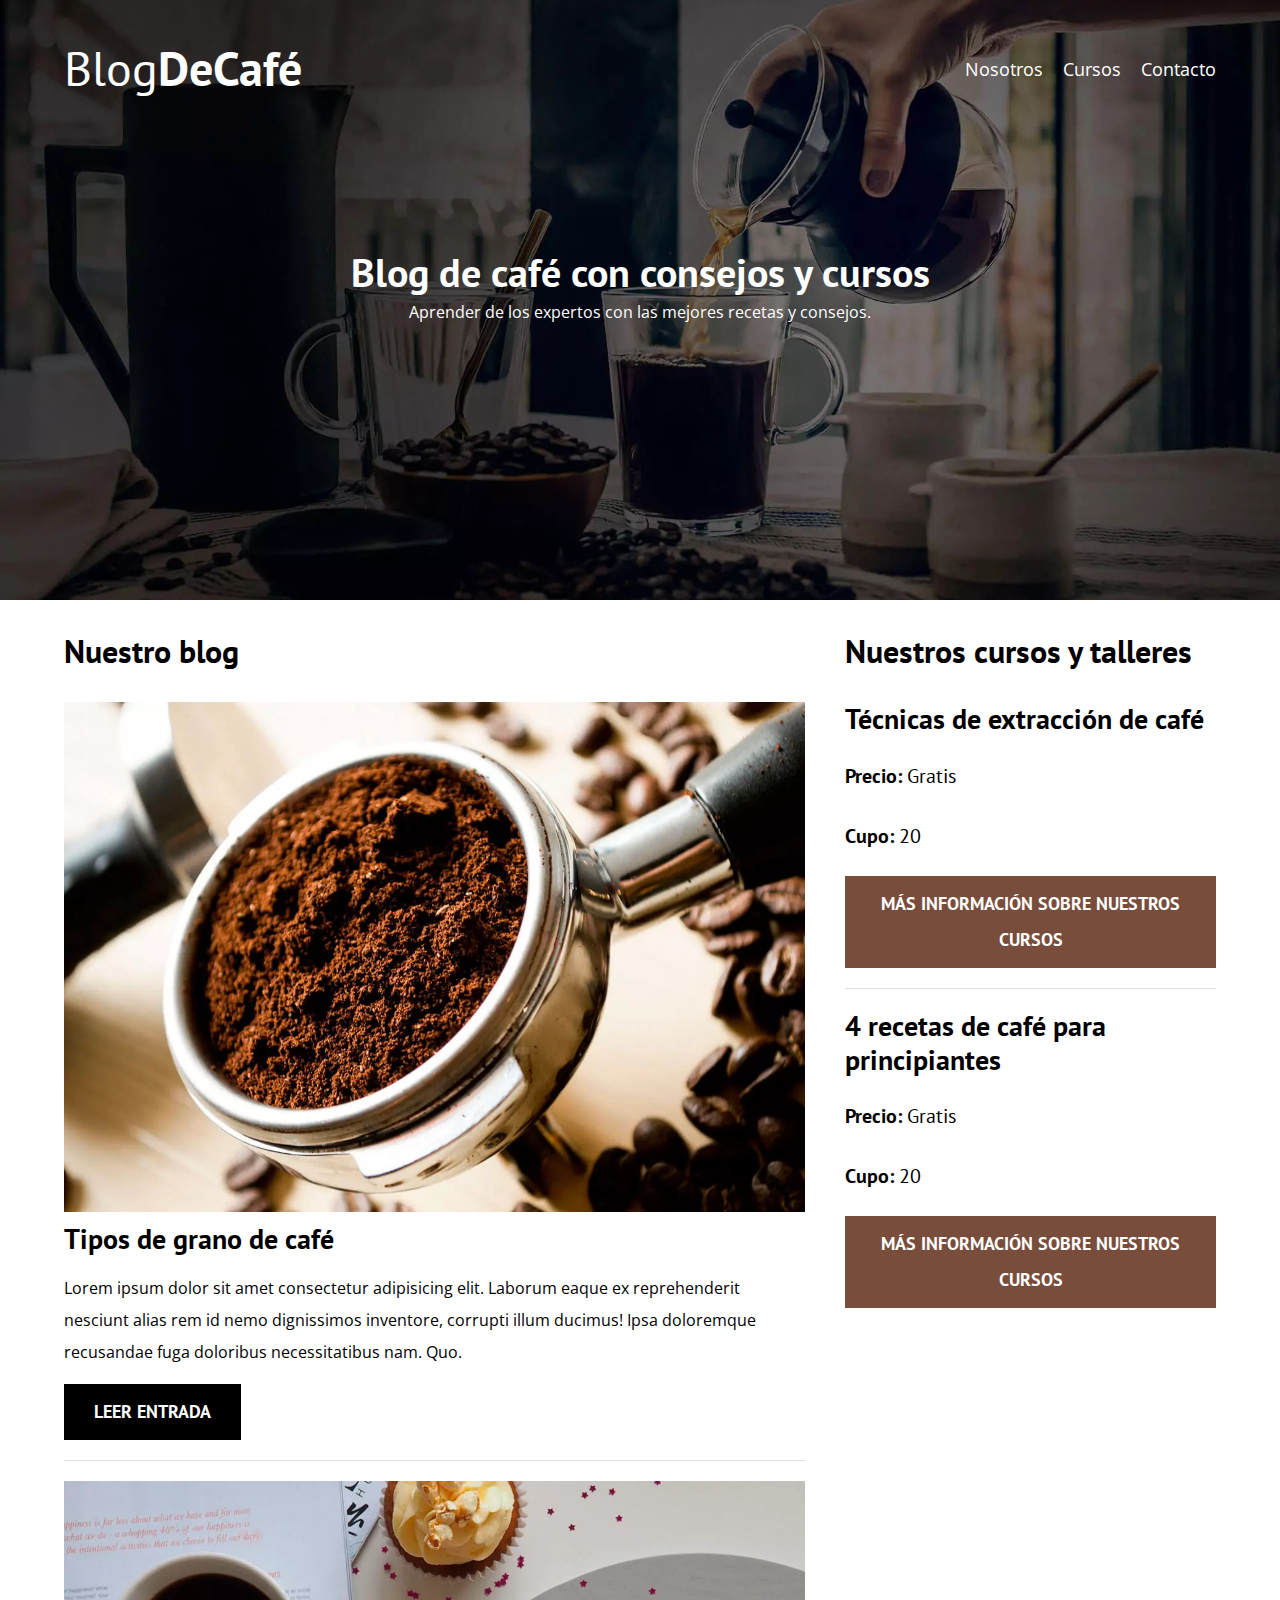
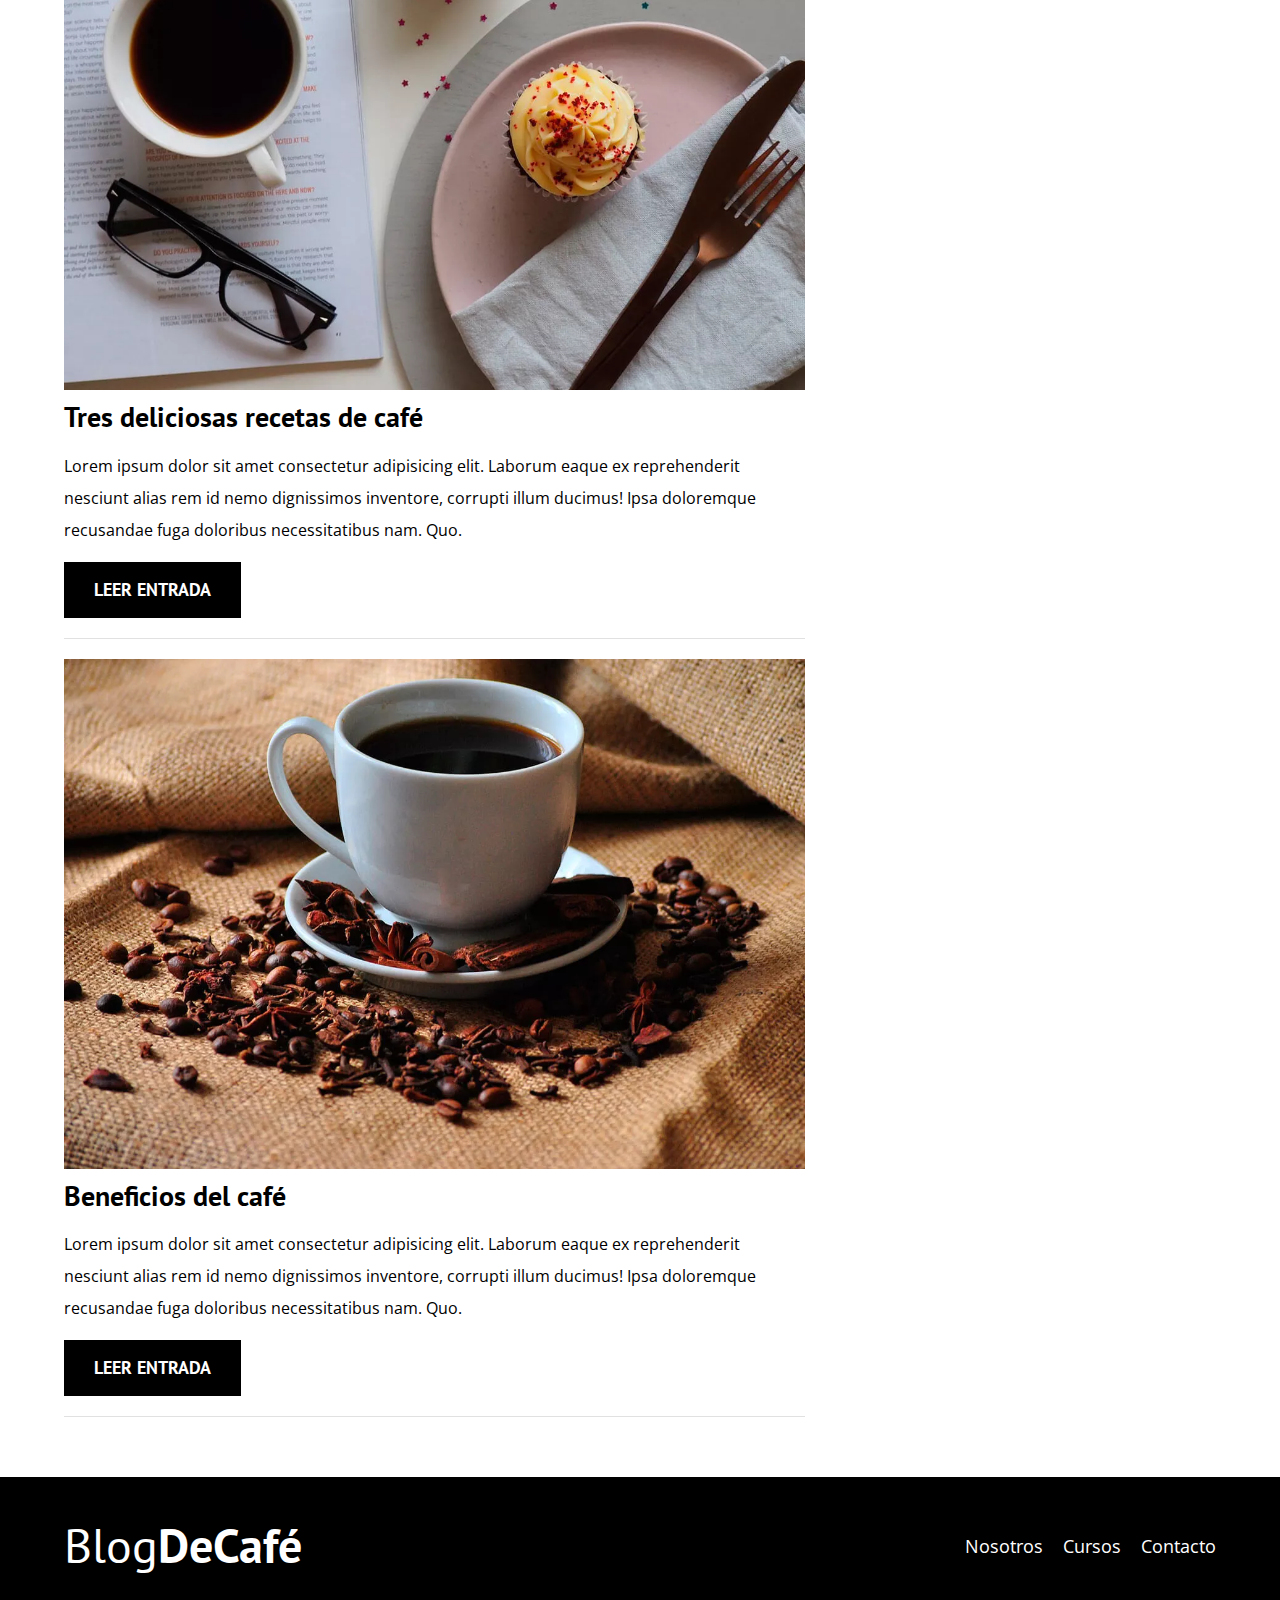
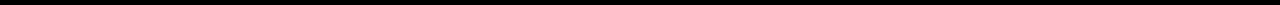
<file: index.html>
<!DOCTYPE html>
<html lang="es">

<head>
  <meta charset="UTF-8">
  <meta name="viewport" content="width=device-width, initial-scale=1.0">
  <meta name="description" content="página web de blog de café">
  <title>BLOG CAFÉ</title>
  <!-- ? prefetch: cargar la pagina que el usuario visitara mas enseguida. usando google analitic podemos darnos cuenta en a que pagina el usuario va mas rapido-->
  <link rel="prefetch" href="nosotros.html" as="document">

  <!--? preload: decirle al navegador que esos archivos deben cargar inmediatamente y el as significa que tipo de archivo es -->
  <link rel="preload" href="css/normalize.css" as="style">
  <link rel="stylesheet" href="css/normalize.css">

  <link rel="preload"
    href="https://fonts.googleapis.com/css2?family=Open+Sans:ital,wdth@0,75..100;1,75..100&family=PT+Sans:wght@400;700&display=swap"
    as="font" crossorigin="crossorigin">
  <link rel="preconnect" href="https://fonts.googleapis.com">
  <link rel="preconnect" href="https://fonts.gstatic.com" crossorigin>
  <link
    href="https://fonts.googleapis.com/css2?family=Open+Sans:ital,wdth@0,75..100;1,75..100&family=PT+Sans:wght@400;700&display=swap"
    rel="stylesheet">

  <link rel="preload" href="css/style.css" as="style">
  <link rel="stylesheet" href="css/style.css">



</head>

<body>
  <header class="header">
    <div class="contenedor">
      <div class="barra">
        <a href="index.html" class="logo">
          <h1 class="logo__nombre no-margin centrar-texto">Blog<span class="logo__bold">DeCafé</span></h1>
        </a>

        <nav class="navegacion">
          <a href="nosotros.html" class="navegacion__enlace">Nosotros</a>
          <a href="cursos.html" class="navegacion__enlace">Cursos</a>
          <a href="contacto.html" class="navegacion__enlace">Contacto</a>
        </nav>
      </div>
    </div>


    <div class="header__texto">
      <h2 class="no-margin">Blog de café con consejos y cursos</h2>
      <p class="no-margin">Aprender de los expertos con las mejores recetas y consejos.</p>
    </div>
  </header>

  <div class="contenedor contenido-principal">
    <main class="blog">
      <h3>Nuestro blog</h3>

      <article class="entrada">
        <div class="entrada__img">
          <!-- picture: permite agregar diferentes formatos en caso de que no soporte en caso de que no soporte alguno -->
          <picture>
            <source srcset="img/blog1.webp" type="image/webp" loading="lazy">
            <img loading="lazy" src="img/blog1.jpg" alt="imagen blog">
          </picture>

        </div>

        <div class="entrada__contenido">
          <h4 class="no-margin">Tipos de grano de café</h4>
          <p>Lorem ipsum dolor sit amet consectetur adipisicing elit. Laborum eaque ex reprehenderit nesciunt alias rem
            id nemo dignissimos inventore, corrupti illum ducimus! Ipsa doloremque recusandae fuga doloribus
            necessitatibus nam. Quo.</p>
          <a href="entrada.html" class="boton boton__primario">Leer entrada</a>
        </div>
      </article>

      <article class="entrada">
        <div class="entrada__img">
          <picture>
            <source srcset="img/blog2.webp" type="image/webp" loading="lazy">
            <img loading="lazy" src="img/blog2.jpg" alt="imagen blog">
          </picture>
        </div>

        <div class="entrada__contenido">
          <h4 class="no-margin">Tres deliciosas recetas de café</h4>
          <p>Lorem ipsum dolor sit amet consectetur adipisicing elit. Laborum eaque ex reprehenderit nesciunt alias rem
            id nemo dignissimos inventore, corrupti illum ducimus! Ipsa doloremque recusandae fuga doloribus
            necessitatibus nam. Quo.</p>
          <a href="entrada.html" class="boton boton__primario">Leer entrada</a>
        </div>
      </article>

      <article class="entrada">
        <div class="entrada__img">
          <picture>
            <source srcset="img/blog3.webp" type="image/webp" loading="lazy">
            <img loading="lazy" src="img/blog3.jpg" alt="imagen blog">
          </picture>
          <!-- usamos loading="lazy" para un mejor rendimiento y que las imagegenes se descarguen cuando ya lleguemos a ellas -->
        </div>

        <div class="entrada__contenido">
          <h4 class="no-margin">Beneficios del café</h4>
          <p>Lorem ipsum dolor sit amet consectetur adipisicing elit. Laborum eaque ex reprehenderit nesciunt alias rem
            id nemo dignissimos inventore, corrupti illum ducimus! Ipsa doloremque recusandae fuga doloribus
            necessitatibus nam. Quo.</p>
          <a href="entrada.html" class="boton boton__primario">Leer entrada</a>
        </div>
      </article>
    </main>
    <aside class="sidebar">
      <h3>Nuestros cursos y talleres</h3>

      <ul class="cursos no-padding">
        <li class="widget-curso">
          <h4 class="no-margin">Técnicas de extracción de café</h4>
          <p class="widget-curso__label">Precio:
            <span class="widget-curso__info">Gratis</span>
          </p>
          <p class="widget-curso__label">Cupo:
            <span class="widget-curso__info">20</span>
          </p>
          <a href="entrada.html" class="boton boton__secundario">Más información sobre nuestros cursos</a>
        </li>

        <li class="widget-curso">
          <h4 class="no-margin">4 recetas de café para principiantes</h4>
          <p class="widget-curso__label">Precio:
            <span class="widget-curso__info">Gratis</span>
          </p>
          <p class="widget-curso__label">Cupo:
            <span class="widget-curso__info">20</span>
          </p>
          <a href="entrada.html" class="boton boton__secundario">Más información sobre nuestros cursos</a>
        </li>
      </ul>
    </aside>
  </div>

  <footer class="footer">
    <div class="contenedor">
      <div class="barra">
        <a href="index.html" class="logo">
          <h1 class="logo__nombre no-margin centrar-texto">Blog<span class="logo__bold">DeCafé</span></h1>
        </a>

        <nav class="navegacion">
          <a href="nosotros.html" class="navegacion__enlace">Nosotros</a>
          <a href="cursos.html" class="navegacion__enlace">Cursos</a>
          <a href="contacto.html" class="navegacion__enlace">Contacto</a>
        </nav>
      </div>
    </div>
  </footer>

  <script src="js/modernizr.js"></script>
</body>

</html>
</file>
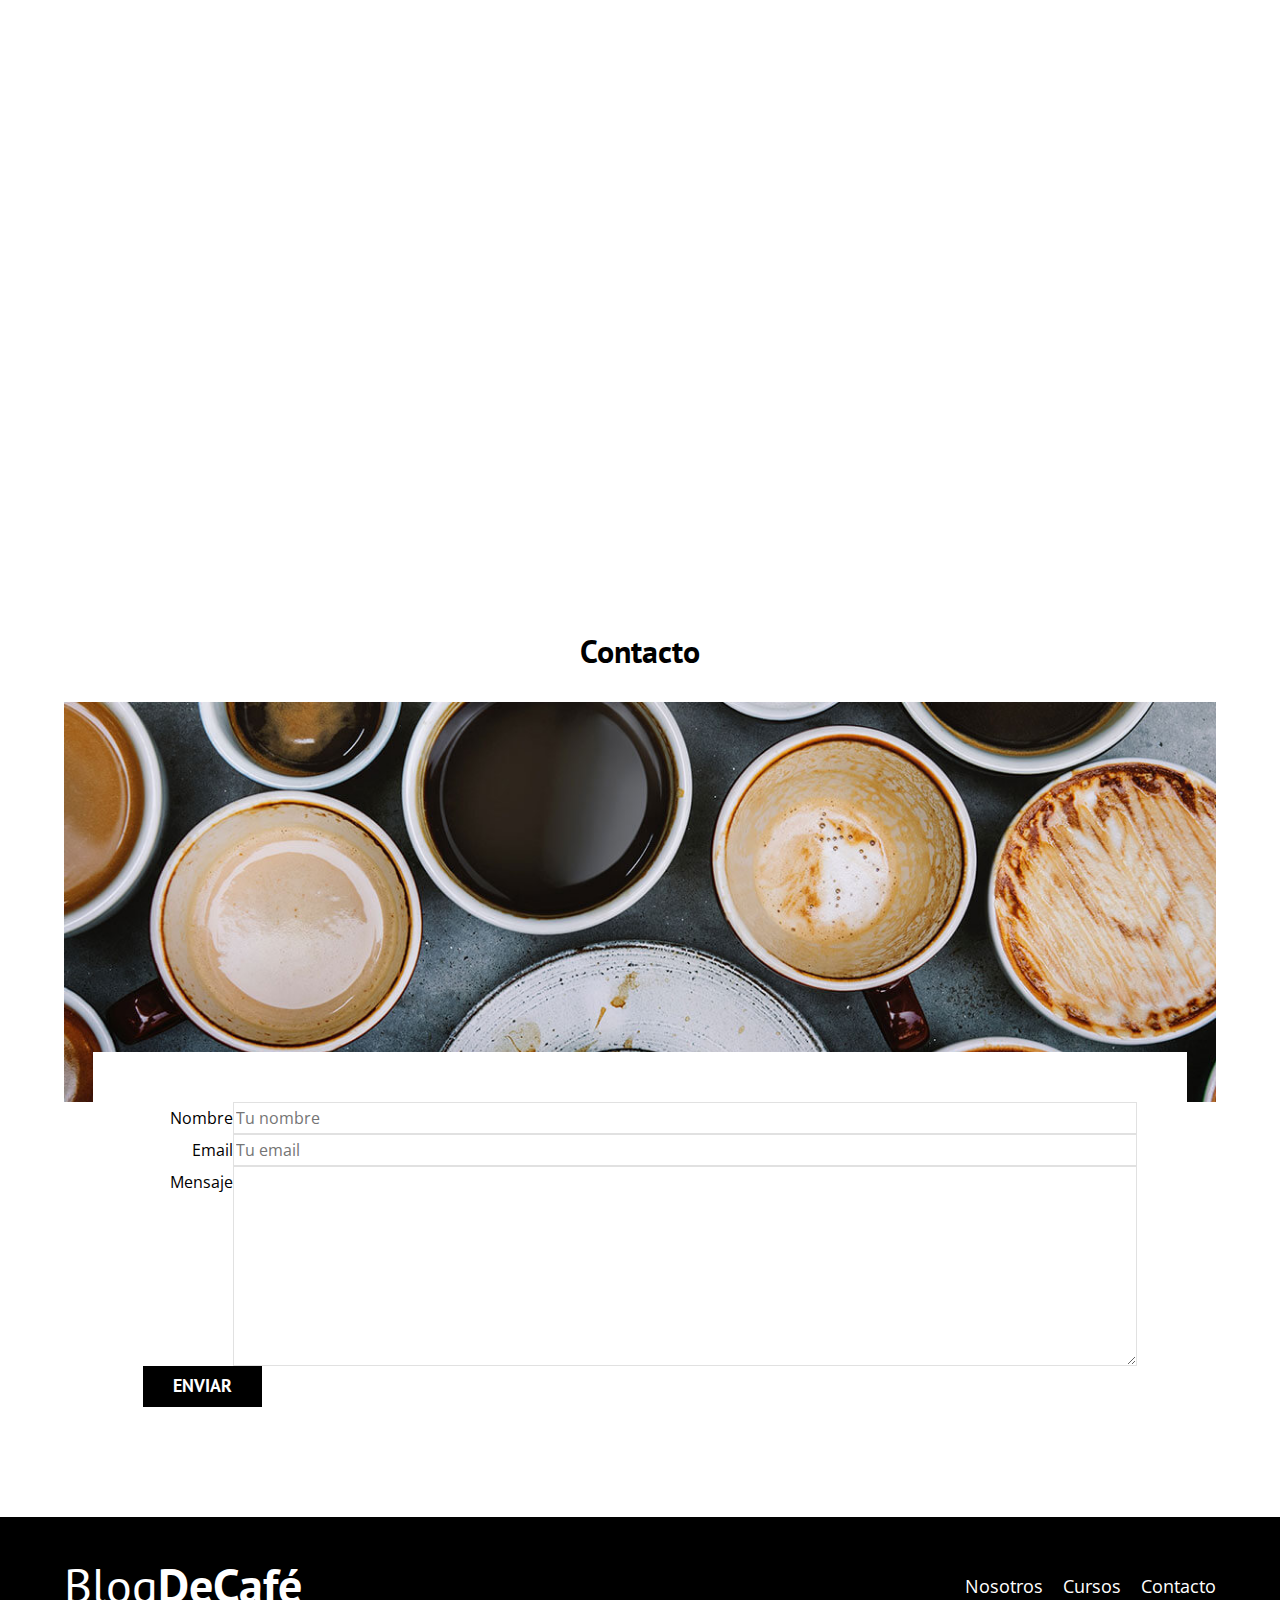
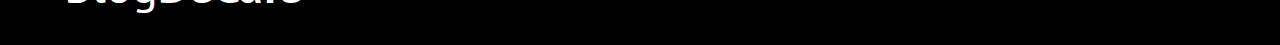
<file: contacto.html>
<!DOCTYPE html>
<html lang="es">

<head>
  <meta charset="UTF-8">
  <meta name="viewport" content="width=device-width, initial-scale=1.0">
  <title>BLOG CAFÉ</title>
  <link rel="stylesheet" href="css/normalize.css">
  <link rel="preconnect" href="https://fonts.googleapis.com">
  <link rel="preconnect" href="https://fonts.gstatic.com" crossorigin>
  <link
    href="https://fonts.googleapis.com/css2?family=Open+Sans:ital,wdth@0,75..100;1,75..100&family=PT+Sans:wght@400;700&display=swap"
    rel="stylesheet">
  <link rel="stylesheet" href="css/style.css">
</head>

<body>
  <header class="header">
    <div class="contenedor">
      <div class="barra">
        <a href="index.html" class="logo">
          <h1 class="logo__nombre no-margin centrar-texto">Blog<span class="logo__bold">DeCafé</span></h1>
        </a>

        <nav class="navegacion">
          <a href="nosotros.html" class="navegacion__enlace">Nosotros</a>
          <a href="cursos.html" class="navegacion__enlace">Cursos</a>
          <a href="contacto.html" class="navegacion__enlace">Contacto</a>
        </nav>
      </div>
    </div>


    <div class="header__texto">
      <h2 class="no-margin">Blog de café con consejos y cursos</h2>
      <p class="no-margin">Aprender de los expertos con las mejores recetas y consejos.</p>
    </div>
  </header>

  <div class="contenedor">
    <h3 class="centrar-texto">Contacto</h3>

    <div class="contacto-bg"></div>

    <form class="formulario">
      <div class="campo">
        <label for="nombre" class="campo__label">Nombre</label>
        <input type="text" placeholder="Tu nombre" id="nombre" class="campo__field">
      </div>

      <div class="campo">
        <label for="email" class="campo__label">Email</label>
        <input type="email" placeholder="Tu email" id="email" class="campo__field">
      </div>

      <div class="campo">
        <label for="mensaje" class="campo__label">Mensaje</label>
        <textarea name="" id="mensaje" cols="30" rows="10" class=" campo__field campo__field--textarea"></textarea>
      </div>

      <div class="campo">
        <input type="submit" value="Enviar" class="boton boton__primario">
      </div>
    </form>


  </div>

  <footer class="footer">
    <div class="contenedor">
      <div class="barra">
        <a href="index.html" class="logo">
          <h1 class="logo__nombre no-margin centrar-texto">Blog<span class="logo__bold">DeCafé</span></h1>
        </a>

        <nav class="navegacion">
          <a href="nosotros.html" class="navegacion__enlace">Nosotros</a>
          <a href="cursos.html" class="navegacion__enlace">Cursos</a>
          <a href="contacto.html" class="navegacion__enlace">Contacto</a>
        </nav>
      </div>
    </div>
  </footer>
</body>

</html>
</file>
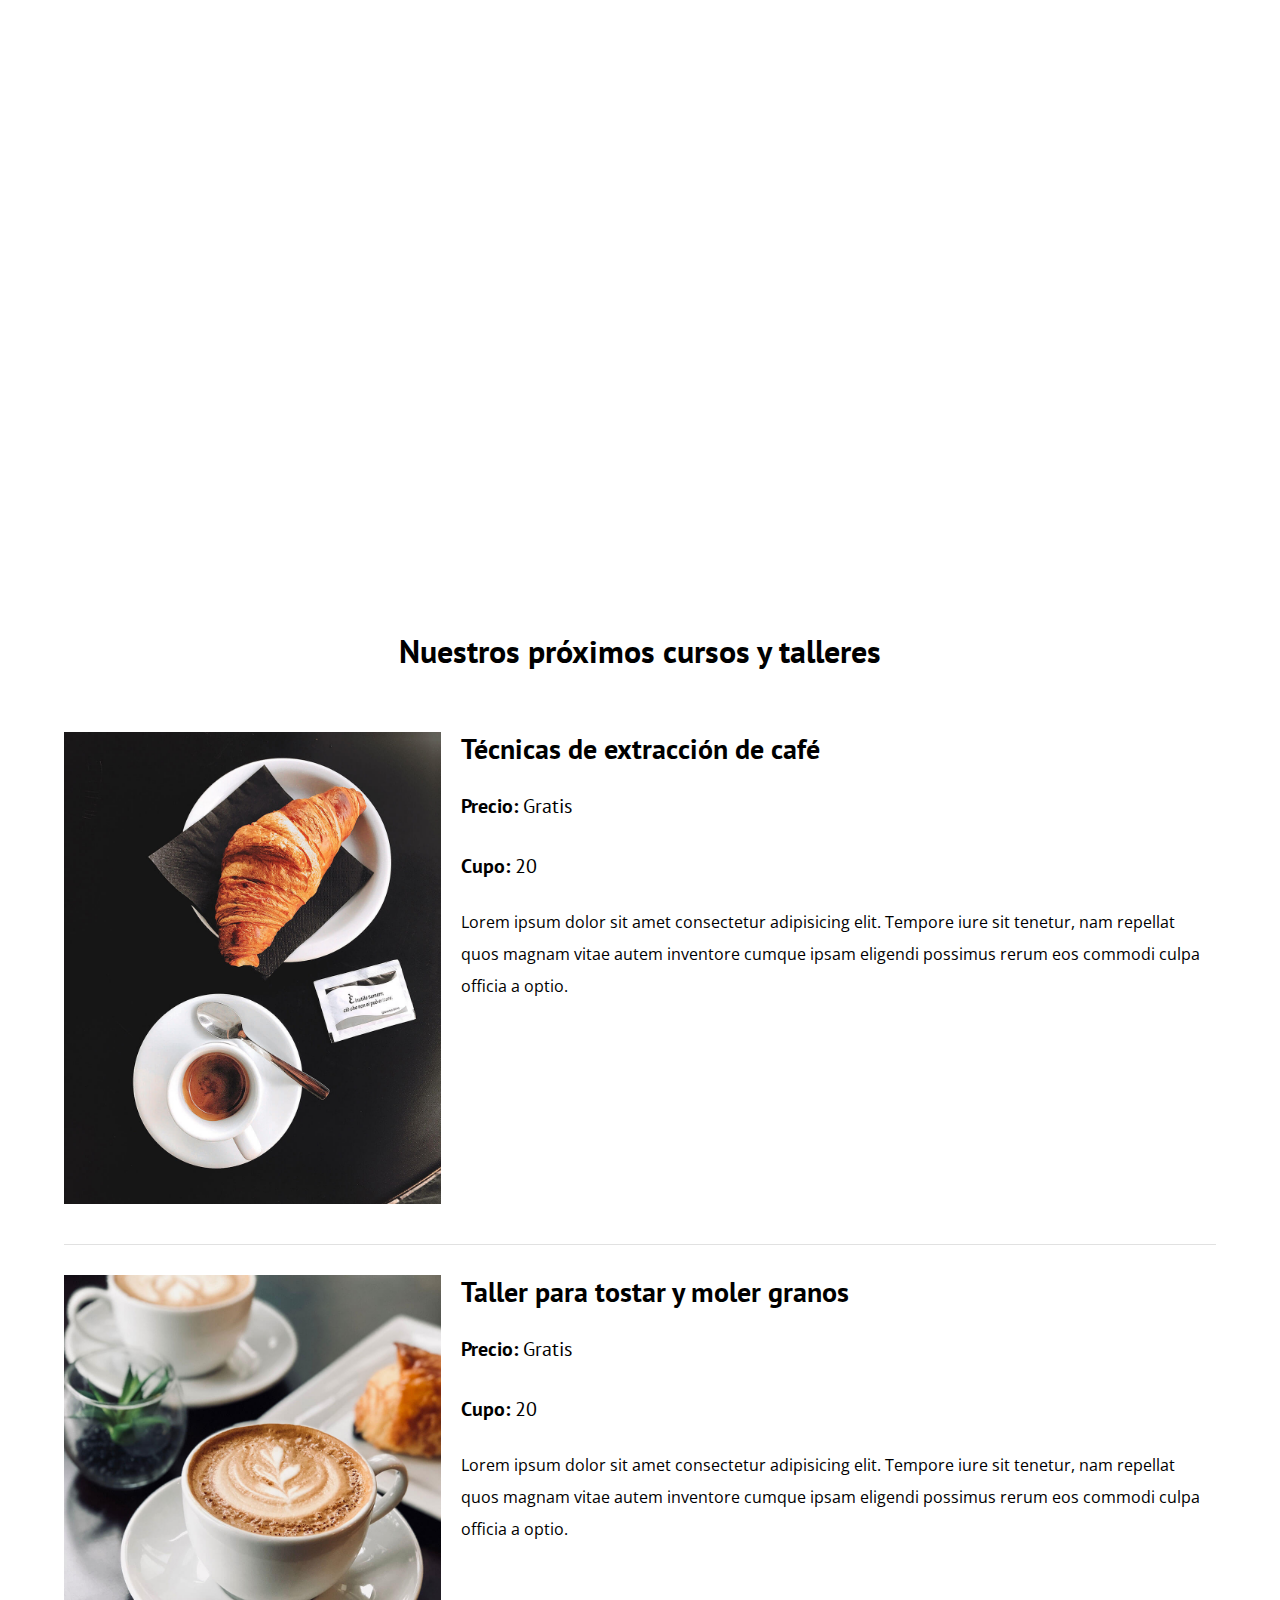
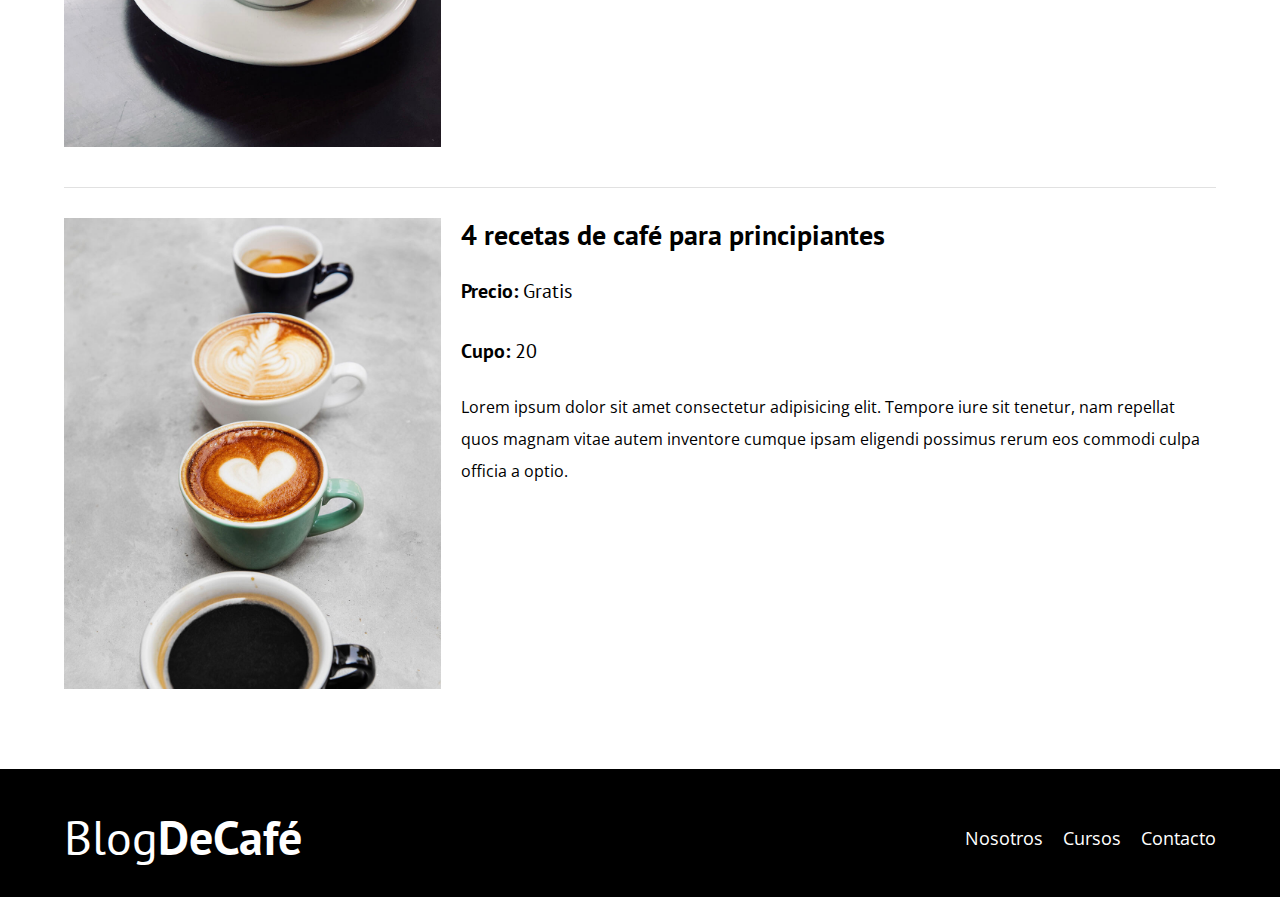
<file: cursos.html>
<!DOCTYPE html>
<html lang="es">

<head>
  <meta charset="UTF-8">
  <meta name="viewport" content="width=device-width, initial-scale=1.0">
  <title>BLOG CAFÉ</title>
  <link rel="stylesheet" href="css/normalize.css">
  <link rel="preconnect" href="https://fonts.googleapis.com">
  <link rel="preconnect" href="https://fonts.gstatic.com" crossorigin>
  <link
    href="https://fonts.googleapis.com/css2?family=Open+Sans:ital,wdth@0,75..100;1,75..100&family=PT+Sans:wght@400;700&display=swap"
    rel="stylesheet">
  <link rel="stylesheet" href="css/style.css">
</head>

<body>
  <header class="header">
    <div class="contenedor">
      <div class="barra">
        <a href="index.html" class="logo">
          <h1 class="logo__nombre no-margin centrar-texto">Blog<span class="logo__bold">DeCafé</span></h1>
        </a>

        <nav class="navegacion">
          <a href="nosotros.html" class="navegacion__enlace">Nosotros</a>
          <a href="cursos.html" class="navegacion__enlace">Cursos</a>
          <a href="contacto.html" class="navegacion__enlace">Contacto</a>
        </nav>
      </div>
    </div>


    <div class="header__texto">
      <h2 class="no-margin">Blog de café con consejos y cursos</h2>
      <p class="no-margin">Aprender de los expertos con las mejores recetas y consejos.</p>
    </div>
  </header>

  <div class="contenedor">
    <h3 class="centrar-texto">Nuestros próximos cursos y talleres</h3>

    <div class="curso">
      <div class="curso__imagen">
        <img src="img/curso1.jpg" alt="imagen de curso">
      </div>

      <div class="curso__informacion">
        <h4 class="no-margin">Técnicas de extracción de café</h4>
        <p class="curso__label">Precio:
          <span class="curso__info">Gratis</span>
        </p>
        <p class="curso__label">Cupo:
          <span class="curso__info">20</span>
        </p>
        <p class="curso__descripcion">
          Lorem ipsum dolor sit amet consectetur adipisicing elit. Tempore iure sit tenetur, nam repellat quos magnam
          vitae autem inventore cumque ipsam eligendi possimus rerum eos commodi culpa officia a optio.
        </p>
      </div>
    </div>

    <div class="curso">
      <div class="curso__imagen">
        <img src="img/curso2.jpg" alt="imagen de curso">
      </div>

      <div class="curso__informacion">
        <h4 class="no-margin">Taller para tostar y moler granos</h4>
        <p class="curso__label">Precio:
          <span class="curso__info">Gratis</span>
        </p>
        <p class="curso__label">Cupo:
          <span class="curso__info">20</span>
        </p>
        <p class="curso__descripcion">
          Lorem ipsum dolor sit amet consectetur adipisicing elit. Tempore iure sit tenetur, nam repellat quos magnam
          vitae autem inventore cumque ipsam eligendi possimus rerum eos commodi culpa officia a optio.
        </p>
      </div>
    </div>

    <div class="curso">
      <div class="curso__imagen">
        <img src="img/curso3.jpg" alt="imagen de curso">
      </div>

      <div class="curso__informacion">
        <h4 class="no-margin">4 recetas de café para principiantes</h4>
        <p class="curso__label">Precio:
          <span class="curso__info">Gratis</span>
        </p>
        <p class="curso__label">Cupo:
          <span class="curso__info">20</span>
        </p>
        <p class="curso__descripcion">
          Lorem ipsum dolor sit amet consectetur adipisicing elit. Tempore iure sit tenetur, nam repellat quos magnam
          vitae autem inventore cumque ipsam eligendi possimus rerum eos commodi culpa officia a optio.
        </p>
      </div>
    </div>


  </div>

  <footer class="footer">
    <div class="contenedor">
      <div class="barra">
        <a href="index.html" class="logo">
          <h1 class="logo__nombre no-margin centrar-texto">Blog<span class="logo__bold">DeCafé</span></h1>
        </a>

        <nav class="navegacion">
          <a href="nosotros.html" class="navegacion__enlace">Nosotros</a>
          <a href="cursos.html" class="navegacion__enlace">Cursos</a>
          <a href="contacto.html" class="navegacion__enlace">Contacto</a>
        </nav>
      </div>
    </div>
  </footer>
</body>

</html>
</file>
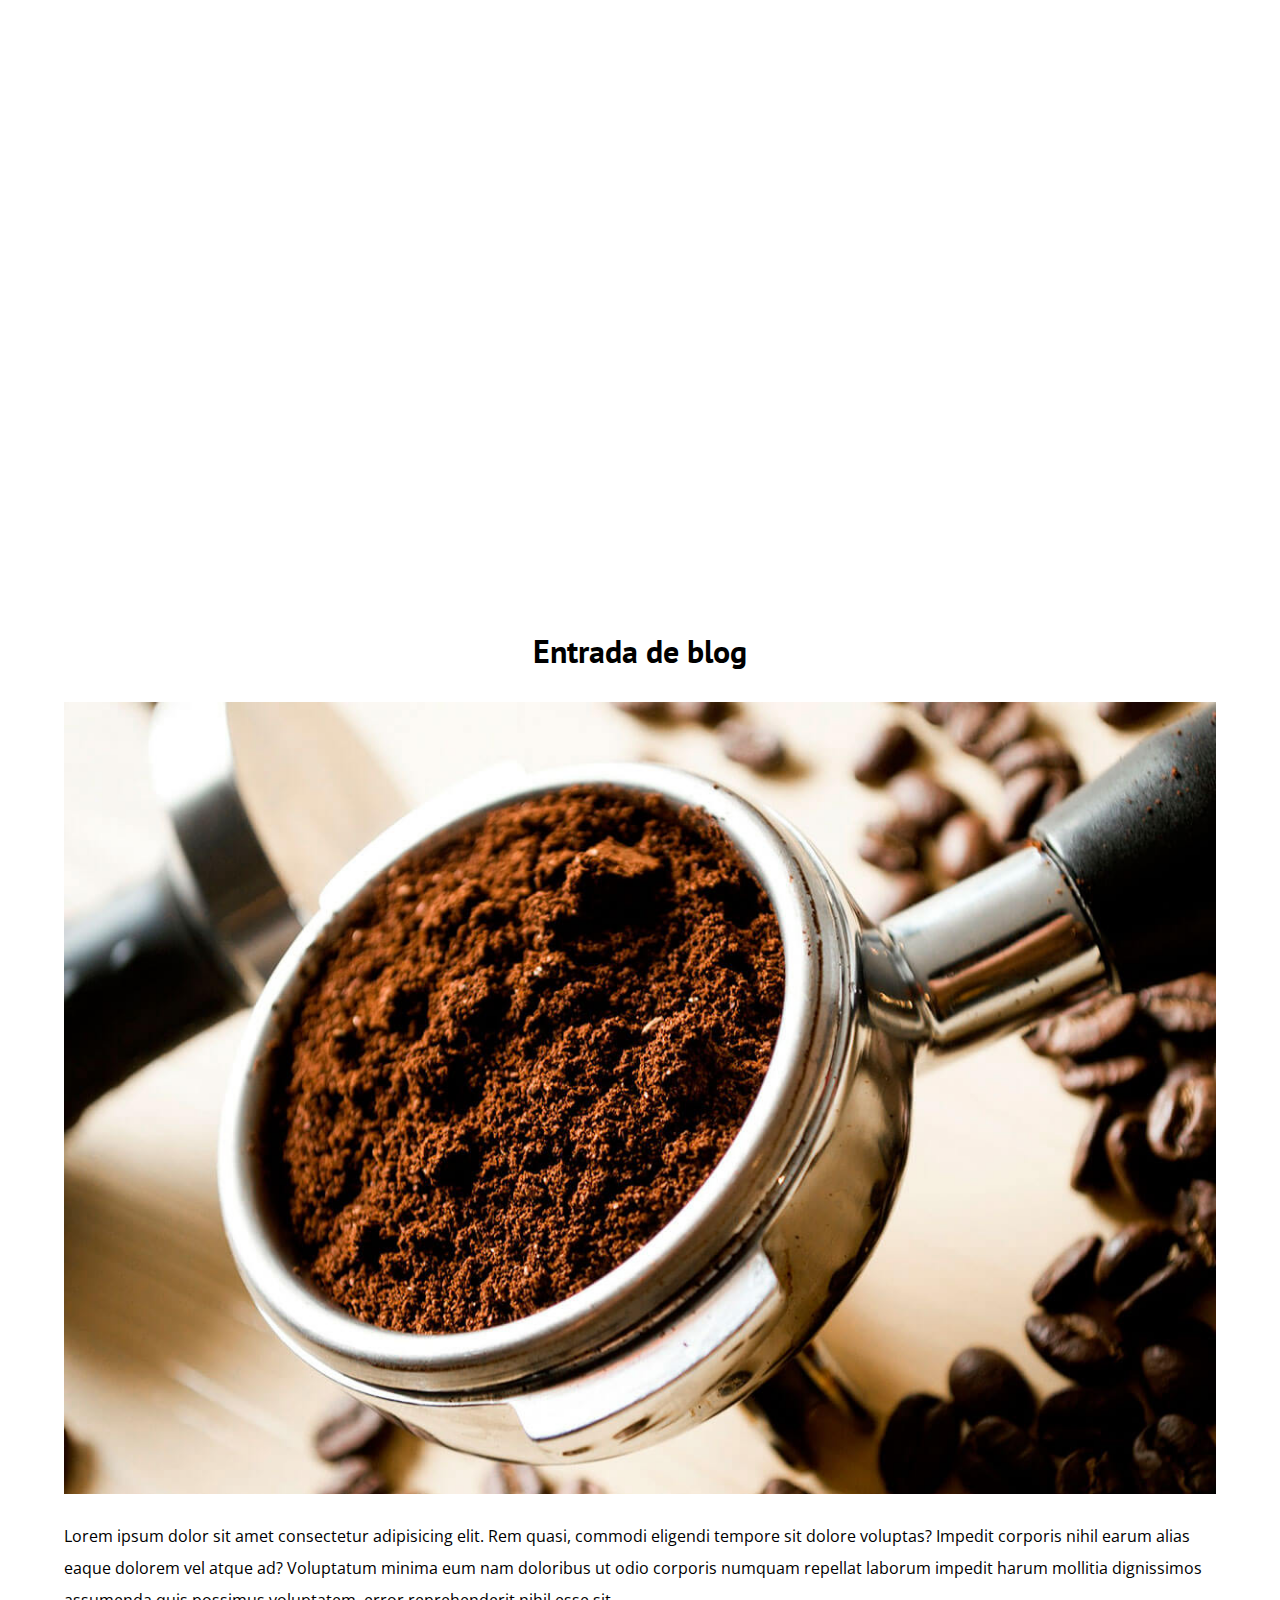
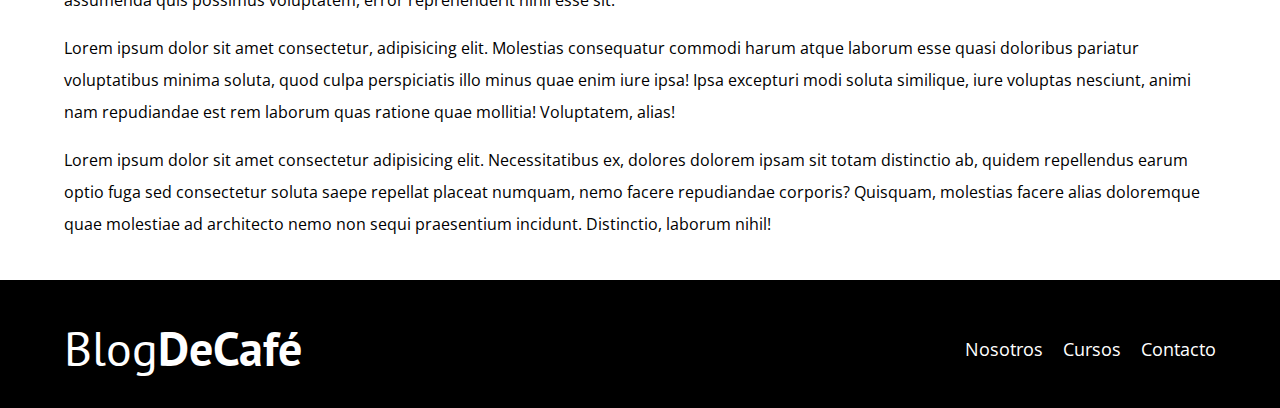
<file: entrada.html>
<!DOCTYPE html>
<html lang="es">

<head>
  <meta charset="UTF-8">
  <meta name="viewport" content="width=device-width, initial-scale=1.0">
  <title>BLOG CAFÉ</title>
  <link rel="stylesheet" href="css/normalize.css">
  <link rel="preconnect" href="https://fonts.googleapis.com">
  <link rel="preconnect" href="https://fonts.gstatic.com" crossorigin>
  <link
    href="https://fonts.googleapis.com/css2?family=Open+Sans:ital,wdth@0,75..100;1,75..100&family=PT+Sans:wght@400;700&display=swap"
    rel="stylesheet">
  <link rel="stylesheet" href="css/style.css">
</head>

<body>
  <header class="header">
    <div class="contenedor">
      <div class="barra">
        <a href="index.html" class="logo">
          <h1 class="logo__nombre no-margin centrar-texto">Blog<span class="logo__bold">DeCafé</span></h1>
        </a>

        <nav class="navegacion">
          <a href="nosotros.html" class="navegacion__enlace">Nosotros</a>
          <a href="cursos.html" class="navegacion__enlace">Cursos</a>
          <a href="contacto.html" class="navegacion__enlace">Contacto</a>
        </nav>
      </div>
    </div>


    <div class="header__texto">
      <h2 class="no-margin">Blog de café con consejos y cursos</h2>
      <p class="no-margin">Aprender de los expertos con las mejores recetas y consejos.</p>
    </div>
  </header>

  <div class="contenedor">
    <h3 class="centrar-texto">Entrada de blog</h3>

    <img src="img/blog1.jpg" alt="imagen blog 1">

    <p>Lorem ipsum dolor sit amet consectetur adipisicing elit. Rem quasi, commodi eligendi tempore sit dolore voluptas?
      Impedit corporis nihil earum alias eaque dolorem vel atque ad? Voluptatum minima eum nam doloribus ut odio
      corporis numquam repellat laborum impedit harum mollitia dignissimos assumenda quis possimus voluptatem, error
      reprehenderit nihil esse sit.</p>
    <p>Lorem ipsum dolor sit amet consectetur, adipisicing elit. Molestias consequatur commodi harum atque laborum esse
      quasi doloribus pariatur voluptatibus minima soluta, quod culpa perspiciatis illo minus quae enim iure ipsa! Ipsa
      excepturi modi soluta similique, iure voluptas nesciunt, animi nam repudiandae est rem laborum quas ratione quae
      mollitia! Voluptatem, alias!</p>
    <p>Lorem ipsum dolor sit amet consectetur adipisicing elit. Necessitatibus ex, dolores dolorem ipsam sit totam
      distinctio ab, quidem repellendus earum optio fuga sed consectetur soluta saepe repellat placeat numquam, nemo
      facere repudiandae corporis? Quisquam, molestias facere alias doloremque quae molestiae ad architecto nemo non
      sequi praesentium incidunt. Distinctio, laborum nihil!</p>


  </div>

  <footer class="footer">
    <div class="contenedor">
      <div class="barra">
        <a href="index.html" class="logo">
          <h1 class="logo__nombre no-margin centrar-texto">Blog<span class="logo__bold">DeCafé</span></h1>
        </a>

        <nav class="navegacion">
          <a href="nosotros.html" class="navegacion__enlace">Nosotros</a>
          <a href="cursos.html" class="navegacion__enlace">Cursos</a>
          <a href="contacto.html" class="navegacion__enlace">Contacto</a>
        </nav>
      </div>
    </div>
  </footer>
</body>

</html>
</file>
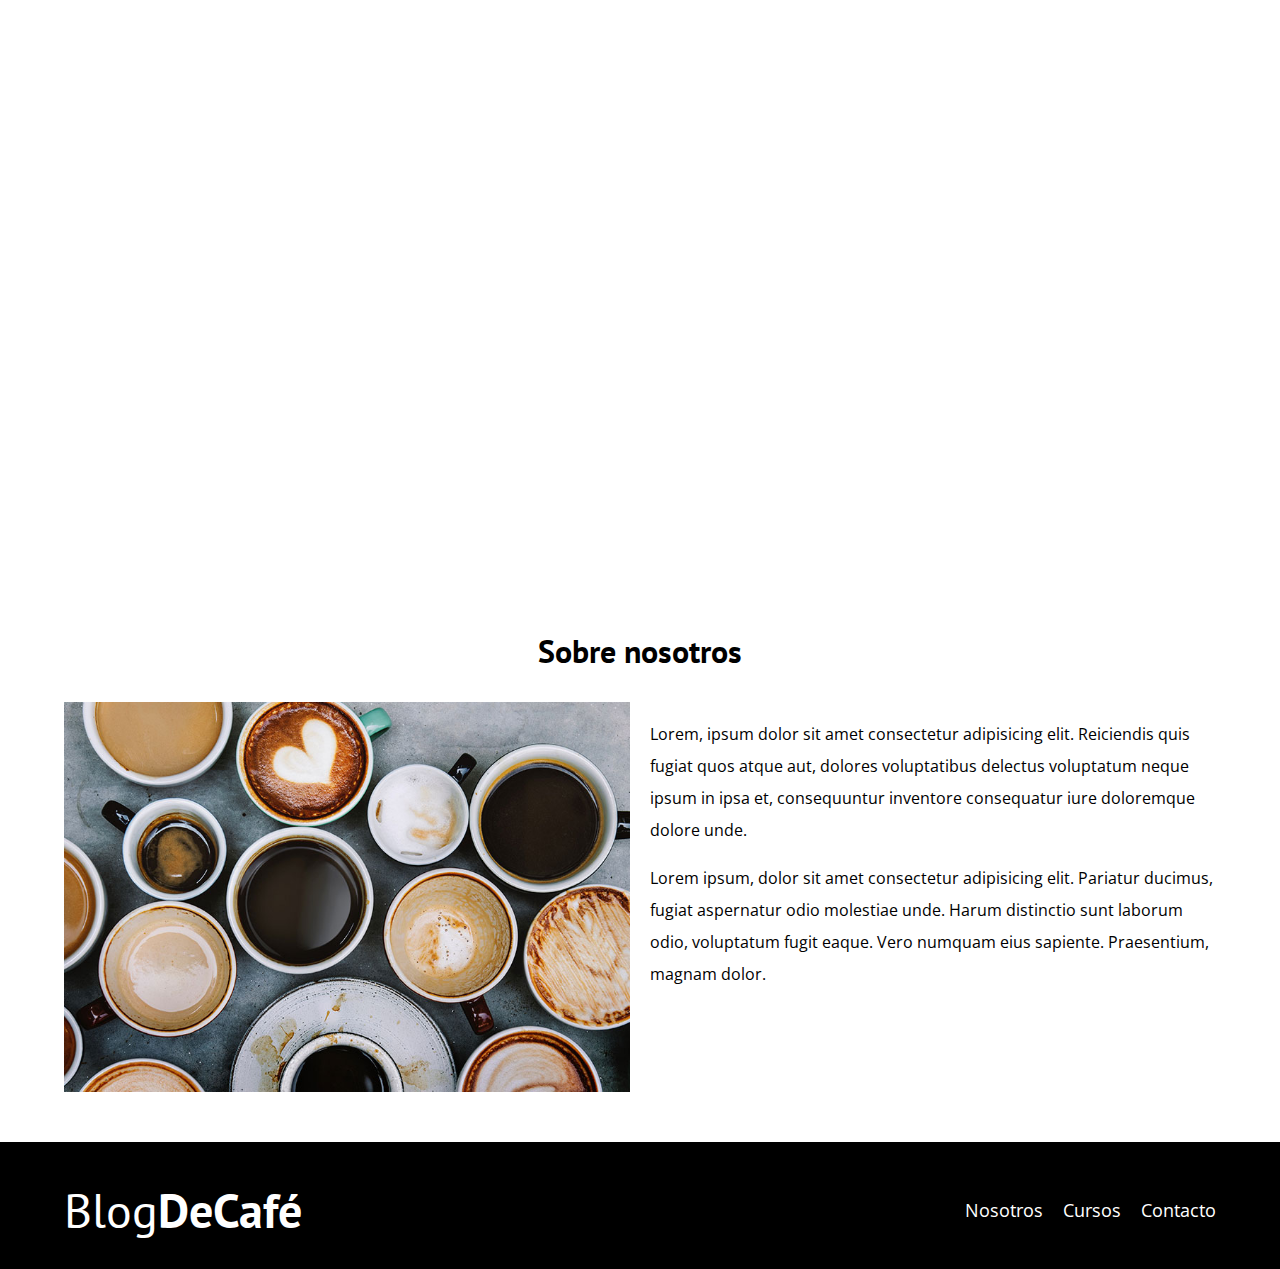
<file: nosotros.html>
<!DOCTYPE html>
<html lang="es">

<head>
  <meta charset="UTF-8">
  <meta name="viewport" content="width=device-width, initial-scale=1.0">
  <title>BLOG CAFÉ</title>
  <link rel="stylesheet" href="css/normalize.css">
  <link rel="preconnect" href="https://fonts.googleapis.com">
  <link rel="preconnect" href="https://fonts.gstatic.com" crossorigin>
  <link
    href="https://fonts.googleapis.com/css2?family=Open+Sans:ital,wdth@0,75..100;1,75..100&family=PT+Sans:wght@400;700&display=swap"
    rel="stylesheet">
  <link rel="stylesheet" href="css/style.css">
</head>

<body>
  <header class="header">
    <div class="contenedor">
      <div class="barra">
        <a href="index.html" class="logo">
          <h1 class="logo__nombre no-margin centrar-texto">Blog<span class="logo__bold">DeCafé</span></h1>
        </a>

        <nav class="navegacion">
          <a href="nosotros.html" class="navegacion__enlace">Nosotros</a>
          <a href="cursos.html" class="navegacion__enlace">Cursos</a>
          <a href="contacto.html" class="navegacion__enlace">Contacto</a>
        </nav>
      </div>
    </div>


    <div class="header__texto">
      <h2 class="no-margin">Blog de café con consejos y cursos</h2>
      <p class="no-margin">Aprender de los expertos con las mejores recetas y consejos.</p>
    </div>
  </header>

  <div class="contenedor">
    <h3 class="centrar-texto">Sobre nosotros</h3>

    <div class="sobre-nosotros">
      <div class="sobre-nosotros__imagen">
        <img src="img/nosotros.jpg" alt="imagen nosotros">
      </div>

      <div class="sobre-nosotros__parrafos">
        <p>Lorem, ipsum dolor sit amet consectetur adipisicing elit. Reiciendis quis fugiat quos atque aut, dolores
          voluptatibus delectus voluptatum neque ipsum in ipsa et, consequuntur inventore consequatur iure doloremque
          dolore unde.</p>
        <p>Lorem ipsum, dolor sit amet consectetur adipisicing elit. Pariatur ducimus, fugiat aspernatur odio
          molestiae
          unde. Harum distinctio sunt laborum odio, voluptatum fugit eaque. Vero numquam eius sapiente. Praesentium,
          magnam dolor.</p>
      </div>
    </div>
  </div>

  <footer class="footer">
    <div class="contenedor">
      <div class="barra">
        <a href="index.html" class="logo">
          <h1 class="logo__nombre no-margin centrar-texto">Blog<span class="logo__bold">DeCafé</span></h1>
        </a>

        <nav class="navegacion">
          <a href="nosotros.html" class="navegacion__enlace">Nosotros</a>
          <a href="cursos.html" class="navegacion__enlace">Cursos</a>
          <a href="contacto.html" class="navegacion__enlace">Contacto</a>
        </nav>
      </div>
    </div>
  </footer>
</body>

</html>
</file>
<file: css/style.css>
:root {
  --fuenteHeading: "PT Sans", sans-serif;
  --fuenteParrafos: "Open Sans", sans-serif;

  --primario: #784d3c;
  --gris: #e1e1e1;
  --blanco: #fff;
  --negro: #000;

}

html {
  box-sizing: border-box;
  font-size: 62.5%;
  /* para que 1rem = 10px */
}

*,
*:before,
*:after {
  box-sizing: inherit;
}

body {
  font-family: var(--fuenteParrafos);
  font-size: 1.6rem;
  line-height: 2;
}

/* globales */
.contenedor {
  /* max-width: 120rem;
  width: 90%; */
  width: min(90%, 120rem);
  margin: 0 auto;
}

a {
  text-decoration: none;
}

h1,
h2,
h3,
h4 {
  font-family: var(--fuenteHeading);
  line-height: 1.2;
}

h1 {
  font-size: 4.8rem;
}

h2 {
  font-size: 4rem;
}

h3 {
  font-size: 3.2rem;
}

h4 {
  font-size: 2.8rem;
}

img {
  max-width: 100%;
}

/* utilities */
.no-margin {
  margin: 0;
}

.no-padding {
  padding: 0;
}

.centrar-texto {
  text-align: center;
}

/* header */
/* esto de las imagenes en webp es para mejor rendimiento del sitio y se debe usar la liberia modernizr de js */
.webp .header {
  background-image: url(../img/banner.webp);
}

.no-webp .header {
  background-image: url(../img/banner.jpg);
}

.header {
  height: 60rem;
  background-size: cover;
  background-repeat: no-repeat;
  background-position: center center;

}

.header__texto {
  text-align: center;
  color: var(--blanco);
  margin-top: 5rem;
}

.barra {
  padding-top: 4rem;
}

@media (min-width: 768px) {
  .barra {
    display: flex;
    justify-content: space-between;
    align-items: center;
  }

  .header__texto {
    margin-top: 15rem;
  }

}

.logo {
  color: var(--blanco);
}

.logo__nombre {
  font-weight: 400;
}

.logo__bold {
  font-weight: 700;
}

@media (min-width: 768px) {
  .navegacion {
    display: flex;
    gap: 2rem;
  }
}

.navegacion__enlace {
  display: block;
  text-align: center;
  font-size: 1.8rem;
  color: var(--blanco);
}


@media (min-width: 768px) {
  .contenido-principal {
    display: grid;
    grid-template-columns: 2fr 1fr;
    column-gap: 4rem;
  }
}

.entrada {
  border-bottom: 1px solid var(--gris);
  margin-bottom: 2rem;
}

.entrada: :last-of-type {
  /* quitar la linea del ultimo article */
  border: none;
  margin-botton: 0;
}

.boton {
  display: block;
  font-family: var(--fuenteHeading);
  color: var(--blanco);
  text-align: center;
  padding: 1rem 3rem;
  font-size: 1.8rem;
  text-transform: uppercase;
  font-weight: 700;
  margin-bottom: 2rem;
  border: none;
}

@media (min-width: 768px) {

  /* los display inline son inmunes al width y el margin, por eso se usa un display inline block */
  .boton {
    display: inline-block;
  }
}

.boton:hover {
  cursor: pointer;
}

.boton__primario {
  background-color: var(--negro);
}

.boton__secundario {
  background-color: var(--primario);
}

.cursos {
  list-style: none;
}

.widget-curso {
  border-bottom: 1px solid var(--gris);
  margin-bottom: 2rem;
}

.widget-curso:last-of-type {
  border: none;
  margin-bottom: 0;
}

.widget-curso__label {
  font-family: var(--fuenteHeading);
  font-weight: bold;
}

.widget-curso__info {
  font-weight: normal;
}

.widget-curso__label,
.widget-curso__info {
  font-size: 2rem;
}

.footer {
  background-color: var(--negro);
  padding-bottom: 3rem;
  margin-top: 4rem;
}

/* sobre nosotros */
@media (min-width: 768px) {
  /* .sobre-nosotros {
    display: flex;
    gap: 2rem;
  }

  .sobre-nosotros__imagen,
  .sobre-nosotros__parrafos {
    flex-basis: 50%;
  } */

  .sobre-nosotros {
    display: grid;
    grid-template-columns: repeat(2, 1fr);
    column-gap: 2rem;
  }
}


/* cursos */
.curso {
  padding: 3rem 0;
  border-bottom: 1px solid var(--gris);
}

@media (min-width: 768px) {
  .curso {
    display: grid;
    grid-template-columns: 1fr 2fr;
    column-gap: 2rem;
  }
}

.curso:last-of-type {
  border: none;
}

.curso__label {
  font-family: var(--fuenteHeading);
  font-weight: bold;
}

.curso__info {
  font-weight: normal;
}

.curso__label,
.curso__info {
  font-size: 2rem;
}


/* contacto */
.contacto-bg {
  background-image: url(../img/contacto.jpg);
  height: 40rem;
  background-size: cover;
  background-repeat: no-repeat;
}

.formulario {
  background-color: var(--blanco);
  margin: -5rem auto 0 auto;
  width: 95%;
  padding: 5rem;
}

.campo {
  display: flex;
}

.campo__label {
  flex: 0 0 9rem;
  text-align: right;
  gap: 2rem;
}

.campo__field {
  flex: 1;
  border: 1px solid var(--gris);
}

.campo__field--textarea {
  height: 20rem;
}
</file>
